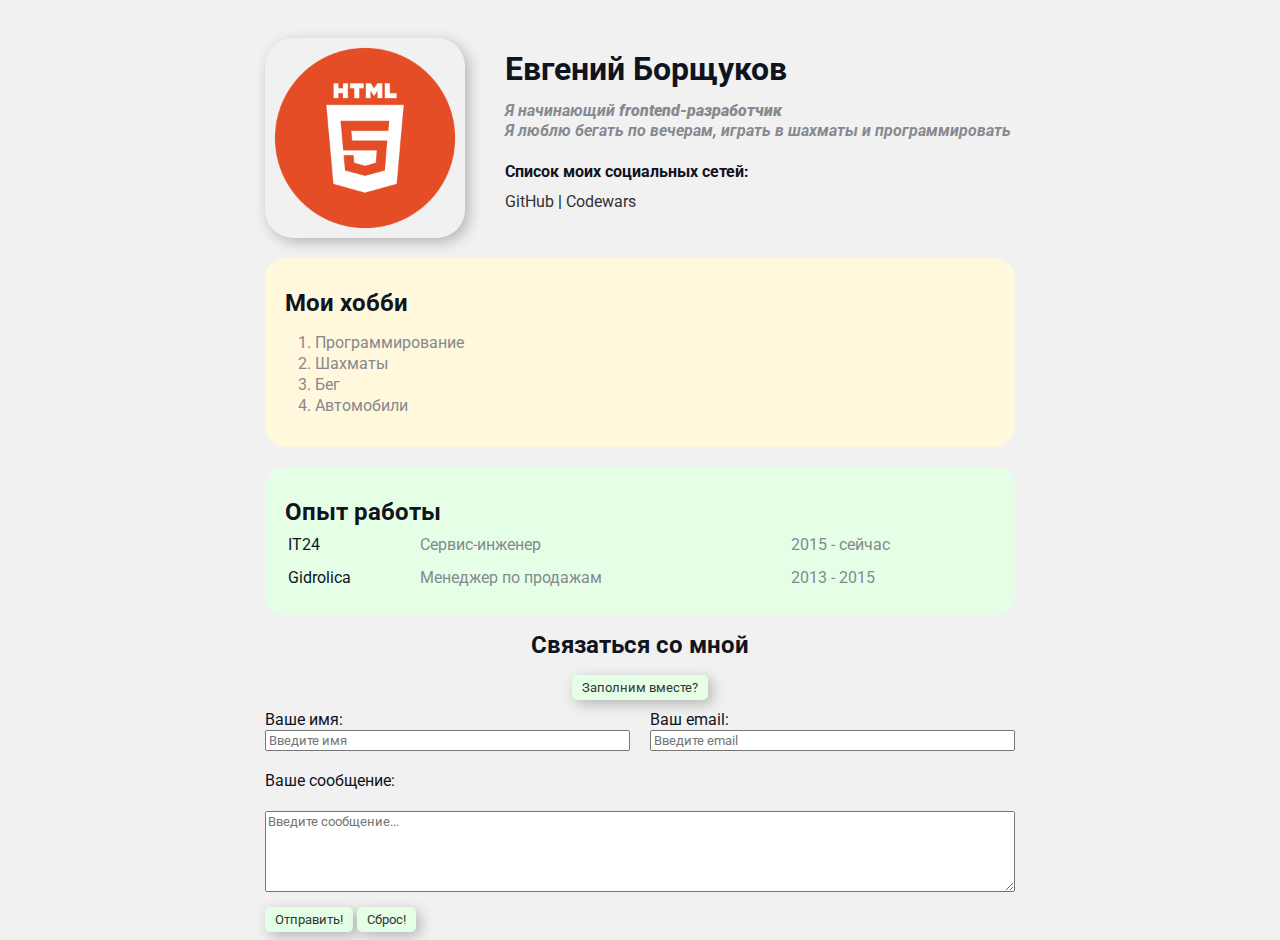
<file: index.html>
<!DOCTYPE html>
<html lang="en">
<head>
  <meta charset="UTF-8">
  <meta http-equiv="X-UA-Compatible" content="IE=edge">
  <meta name="viewport" content="width=device-width, initial-scale=1.0">
  <meta name="keyword" content="Evgeny, cv, resume">
  <meta name="discription" content="Сайт-резюме Евгения Борщукова">
  <title>Eugene 's website</title>
  <link rel="stylesheet" href="styles.css">
</head>
<body>

  <div class="conteiner">
    <div class="info">
      <img class="avatar" src="html5.png" alt="Здесь должна быть аватарка">
      
      <div class="info-text">
      <h1>Евгений Борщуков</h1>

      <p>Я начинающий <strong>frontend-разработчик</strong></p>

      <p>Я люблю <em>бегать</em> по вечерам, играть в <em>шахматы</em> и <em>программировать</em></p>

      <h4>Список моих социальных сетей:</h4>

      <a href="https://github.com/EvgeniyTum" target="_blank">GitHub</a>
      | 
      <a href="https://www.codewars.com/users/EvgeniyTum" target="_blank">Codewars</a>
    </div>
    </div>

    <section class="card hobby">
      <h2>Мои хобби</h2>

      <ol class="list">
        <li>Программирование</li>
        <li>Шахматы</li>
        <li>Бег</li>
        <li>Автомобили</li>
      </ol>
    </section>

    <section class="card work">
      <h2>Опыт работы</h2>

      <table class="table">
        <!-- <thead>
          <th>Название</th>
          <th>Должность</th>
          <th>Год</th>
        </thead> -->
        <tbody>
          <tr>
            <td>IT24</td>
            <td>Сервис-инженер</td>
            <td>2015 - сейчас</td>
          </tr>
          <tr>
            <td>Gidrolica</td>
            <td>Менеджер по продажам</td>
            <td>2013 - 2015</td>
          </tr>
        </tbody>
      </table>
    </section>

    <form action="/" class="form">

      <h2>Связаться со мной</h2>

      <div class="fill-form">
        <button class="btn" type="button" id="fill-form" onclick="fillForm();">Заполним вместе?</button>
      </div>
      
      <div class="name-email">
        <div class="form-row">
          <label for="name">Ваше имя:</label>
          <input type="text" id="name" placeholder="Введите имя">
        </div>

        <div class="form-row">
          <label for="email">Ваш email:</label>
          <input type="email" id="email" placeholder="Введите email">
        </div>
      </div>

      <div class="form-row">
        <label for="text">Ваше сообщение:</label>
        <br>
        <textarea id="text" cols="20" rows="5" placeholder="Введите сообщение..."></textarea>
      </div>

      <button class="btn" type="submit">Отправить!</button>
      <button class="btn" type="reset">Сброс!</button>
    </form>

    <script src="fill_form.js"></script>
  </div>

</body>
</html>
</file>
<file: styles.css>
@import url('https://fonts.googleapis.com/css2?family=Roboto&display=swap');



body {
  font-size: 16px;
  font-family: Roboto, sans-serif;
  font-weight: 400;
  background: #f1f1f1;
  font-style: normal;
  line-height: 20px;
  color: #0f141e;
}

.conteiner {
  max-width: 750px;
  margin: auto;
  padding-top: 30px;
}

.info {
  margin-bottom: 20px;
  display: flex;
}

@media (max-width: 650px) {
  .info {
    display: block;
    text-align: center;
  }
}

.info-text {
  margin-left: 40px;
}

.avatar {
  width: 200px;
  border-radius: 28px;
  box-shadow: 4px 4px 14px rgba(0, 0, 0, 0.25);
}

.info-text p {
  font-style: italic;
  font-weight: bold;
  color: #86898f;
  margin: 0;
}

.info-text h4 {
  margin-bottom: 10px;
}

.card {
  /* margin-bottom: 10px; */
  border-radius: 20px;
  padding: 15px 20px;
  margin-bottom: 20px;
}

.card h2 {
  margin-bottom: 10px;
}

.hobby {
  background-color: #fff8dc;
}

.work {
  background-color: #e5ffe7;
}

a {
  color: #333;
  text-decoration: none;
}

a:hover {
  color: orange;
  text-decoration: underline;
}

a:active {
  color: blue;
  text-decoration: underline;
}

a:visited {
  color: red;
}

.btn {
  border-radius: 5px;
  box-shadow: 4px 4px 14px rgba(0, 0, 0, 0.25);
  color: #333;
  background-color: #e5ffe7;
  cursor: pointer;
  font-family: inherit;
  padding: 5px 10px;
  border: none;
}
.btn:hover {
  opacity: 0.8;
}

.list {
  margin-top: 20px;
  padding: 0 30px;
}

.list li {
  margin-bottom: 1px;
  color: #86898f;
}

.table {
  width: 100%;
}

.table td {
  text-align: left;
  padding-bottom: 10px;
}

.table td:nth-child(2), .table td:nth-child(3) {
  color: #86898f;
}

.form h2 {
  text-align: center;
}

.name-email {
  margin-bottom: 10px;
  display: flex;
}

.name-email .form-row {
  width: 50%;
  margin-right: 20px;
}

.name-email .form-row:last-child {
  margin-right: 0;
}

@media (max-width: 650px) {
  .name-email {
    display: block;
  }

  .name-email .form-row {
    width: 100%;
    margin-right: 0;
    margin-bottom: 10px;
  }
}

.form-row label {
  display: block;
}

.fill-form {
  text-align: center;
  margin-bottom: 10px;
}

.form-row input,
.form-row textarea {
  width: 100%;
  margin-bottom: 10px;
  box-sizing: border-box;
  outline: none;
  font-family: inherit;
}
</file>
